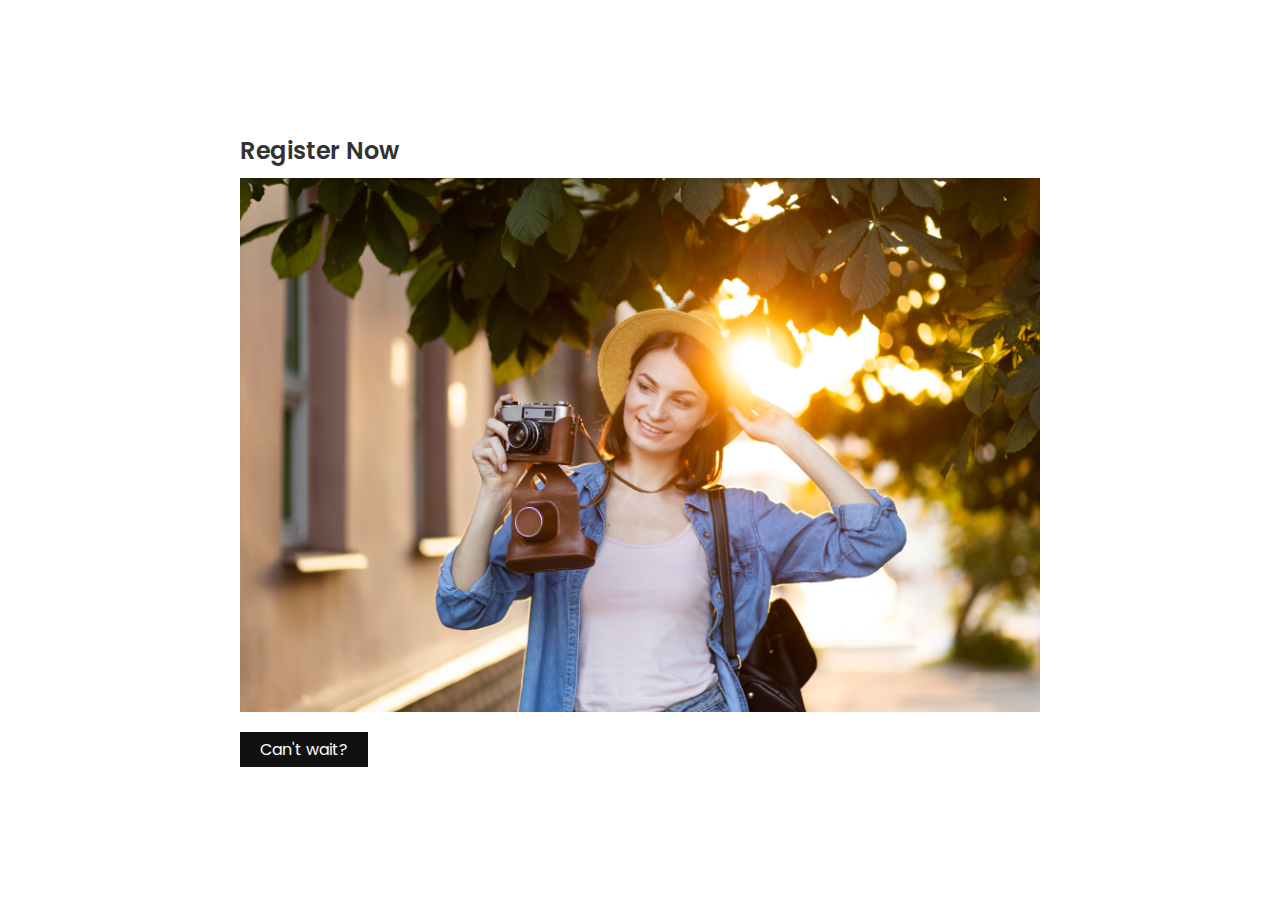
<file: index.html>
<!Doctype html>
<html lang="en">
    <head>
        <title>Registration page</title>
        <link rel="stylesheet" href="modal.css">
    </head>
    <body>
        <div class="container" id="blur">
            <div class="content">
                <h2>Register Now </h2>
                <img src="portrait-young-woman-taking-pictures-holiday.jpg" alt="">
                <a href="#" onclick="toggle()">Can't wait?</a>
            </div>
        </div>
        <div id="popup">
            <h2>Register now</h2>
            <p>Kindly enter your details</p>
            <a href="#" onclick="toggle()">close</a>
        </div>
        <script type="text/javascript">
            function toggle(){
                var blur = document.getElementById('blur');
                blur.classList.toggle('active');
                var popup = document.getElementById('popup');
                popup.classList.toggle('active');
            }
        </script>
    </body>
    
</html>
</file>
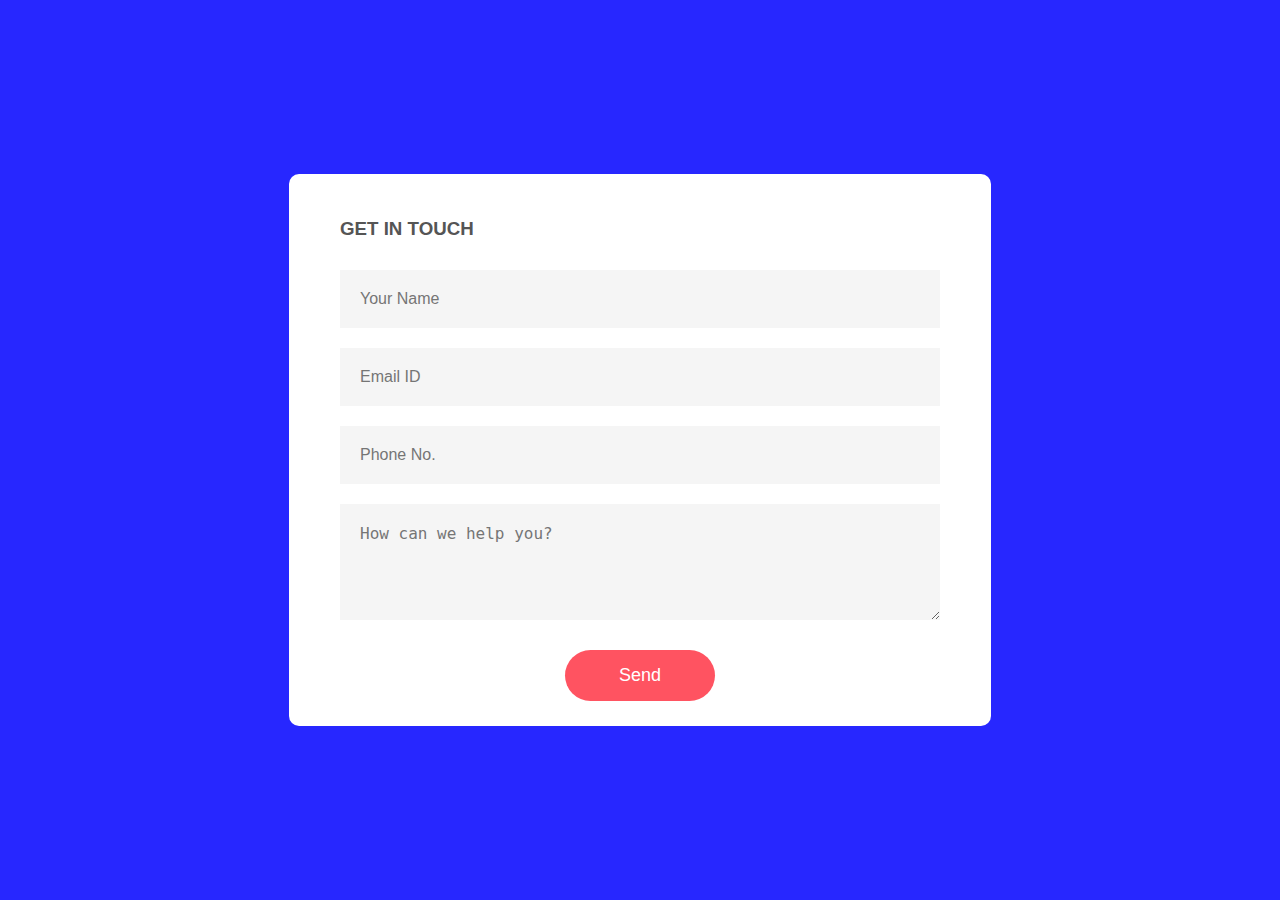
<file: registerpagecode.html>
<!DOCTYPE html>
<html lang="en">
<head>
  <meta charset="UTF-8">
  <meta name="viewport" content="width=device-width, initial-scale=1.0">
  <b><title>Contact Form To Email Using Javascript</title></b>
  <link rel="stylesheet" href="stylereg.css">

</head>
<body>
    <div class="container">
        <form onsubmit="sendEmail(); reset(); return false;">
            <h3>GET IN TOUCH</h3>
            <input type="text" id="name" placeholder="Your Name" required>
            <input type="email" id="email" placeholder="Email ID" required>
            <input type="text" id="phone" placeholder="Phone No." required>
            <textarea id="message" rows="4" placeholder="How can we help you?"></textarea>
            <button type="submit">Send</button>
        </form>
    </div>
    <script src="https://smtpjs.com/v3/smtp.js"></script>
    <script>
        function sendEmail(){
            Email.send({
                Host : "smtp.gmail.com",
                Username : "yourmail@gmail.com",
                Password : "password",
                To : 'yourmail@igdtuw.ac.in',
                From : document.getElementById("email").value,
                Subject : "New Contact Form Enquiry",
                Body : "Name: " + document.getElementById("name").value + "<br> Email: " + document.getElementById("email").value + "<br> Phone No.: " + document.getElementById("phone").value + "<br> Message: " + document.getElementById("message").value
            }).then(
            message => alert("Message Sent Successfully")
            );
        }
    </script>



</body>
</html>
</file>
<file: modal.css>
@import url('https://fonts.googleapis.com/css?family=Poppins: 300, 400, 500, 600, 700,808,900&display-swap'); 
@import url('https://fonts.googleapis.com/css?family=Rancho&display=swap');
*{
    margin: 0;
    padding: 0;
    box-sizing: border-box;
    font-family: 'poppins', sans-serif;
}
.container{
    position: relative;
    width: 100%;
    min-height: 100vh;
    display: flex;
    justify-content: center;
    align-items: center;
    background: white;
    transition: 0.5s;
    padding: 20px;

}
.container .content img{
    max-width: 100%;
    display: block;
}
.container#blur.active{
    filter: blur(20px);
    pointer-events: none;
    user-select: none;
}
.container .content{
    position: relative;
    max-width:800px;
}
h2{
    font-weight: 600;
    margin-bottom: 10px;
    color: #333;
} 
a{
    position: relative;
    padding: 5px 20px;
    display: inline-block;
    margin-top: 20px;
    text-decoration: none;
    color: #fff;
    background: #111;

}

#popup{
    position: fixed;
    top: 40%;
    left: 50%;
    transform: translate(-50%, -50%);
    width: 600px;
    padding: 50px;
    box-shadow: 0 5px 30px rgba(0,0,0,0.30);
    background: white;
    visibility: hidden;
    opacity:0 ; 
    transition: 0.5s;
}
#popup.active{
    visibility: visible;
    opacity: 1;
    top: 50%;
    transition: 0.5s;
}
</file>
<file: stylereg.css>
body {
    font-family: Arial, sans-serif;
    margin: 0;
    padding: 0;
    box-sizing: border-box;
    font-family: 'poppins', sans-serif;
  }

  .container{
    width: 100%;
    height: 100vh;
    background: rgb(39, 39, 255);
    display: flex;
    align-items: center;
    justify-content: center;
  }

  form{
     background: #fff;
     display: flex;
     flex-direction: column;
     padding: 2vw 4vw;
     width: 90%;
     max-width: 600px;
     border-radius: 10px;
  }

  form h3{
    color: #555;
    font-weight: 800;
    margin-bottom: 20px;
  }

  form input, form textarea{
    border: 0;
    margin: 10px 0;
    padding: 20px;
    outline: none;
    background: #f5f5f5;
    font-size: 16px;
  }

  form button{
    padding: 15px;
    background: #ff5361;
    color: #fff;
    font-size: 18px;
    border: 0;
    outline: none;
    cursor: pointer;
    width: 150px;
    margin: 20px auto 0;
    border-radius: 30px;
  }
</file>
